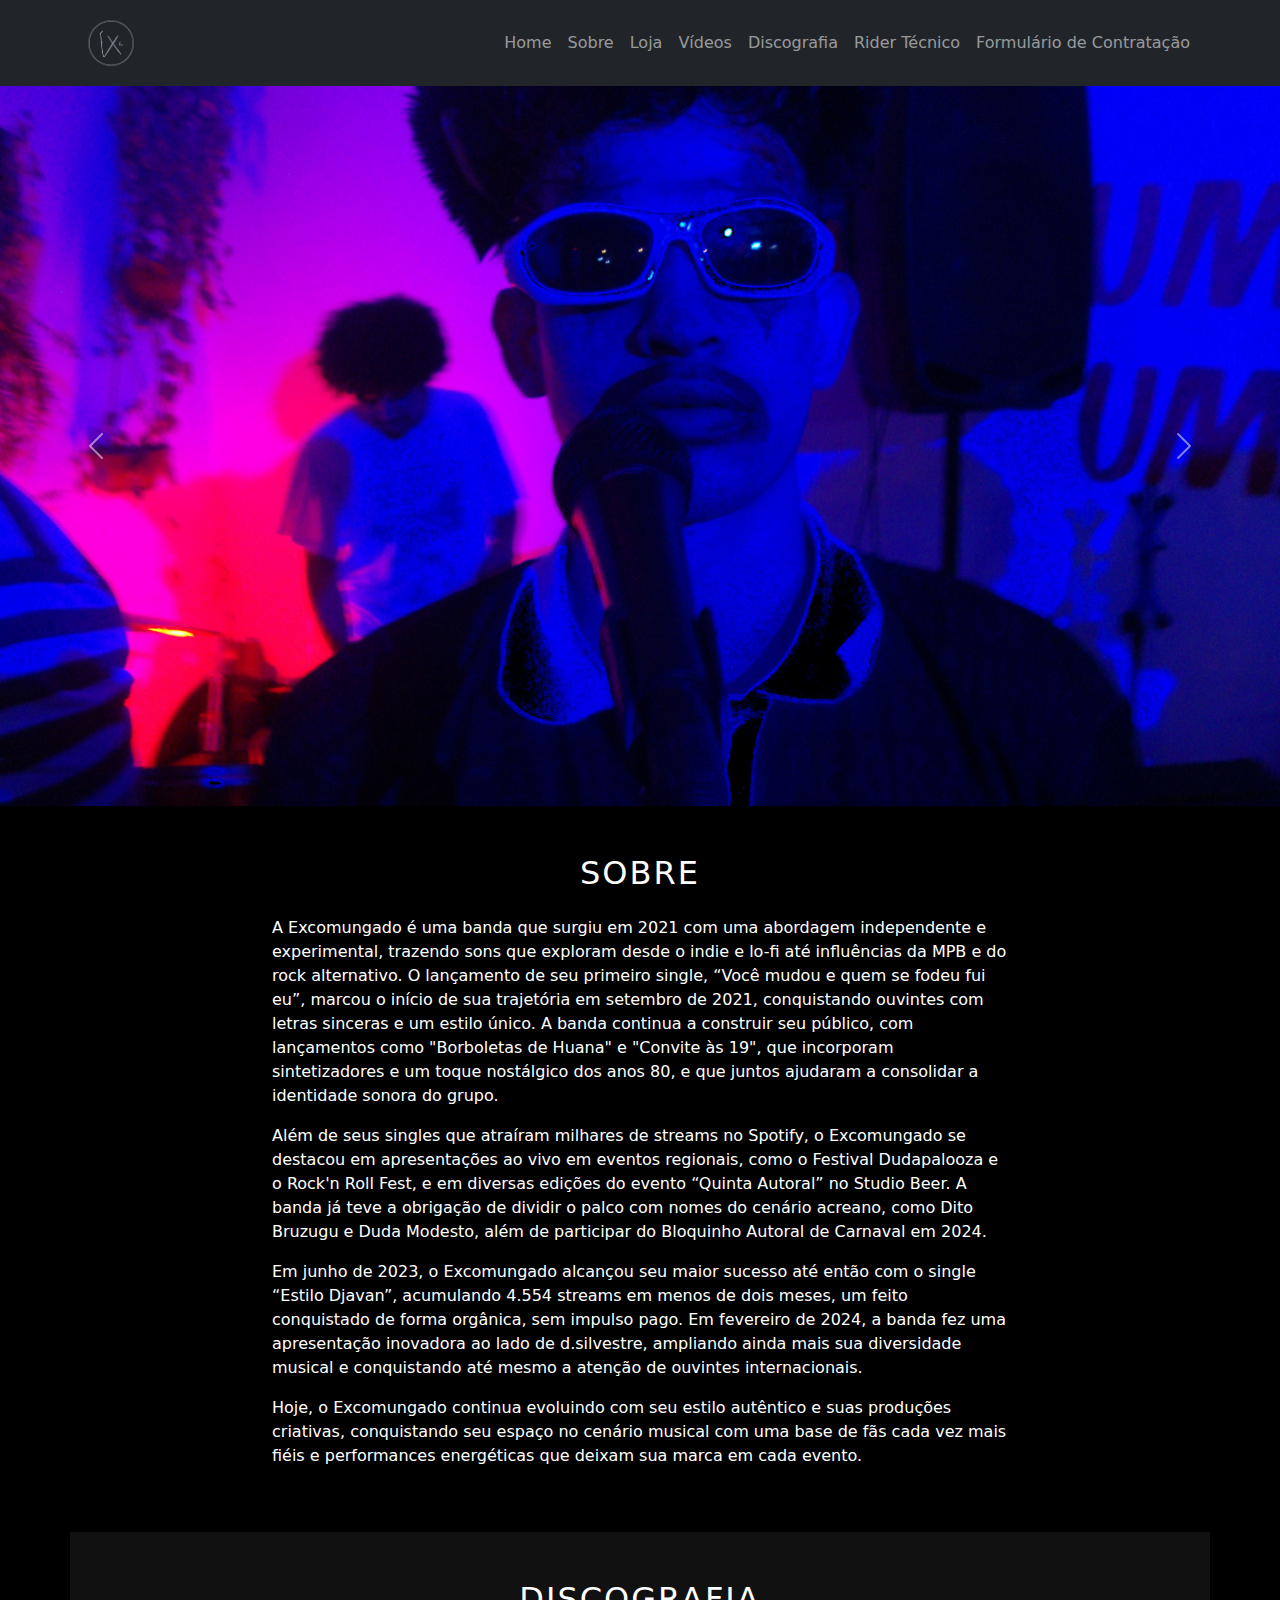
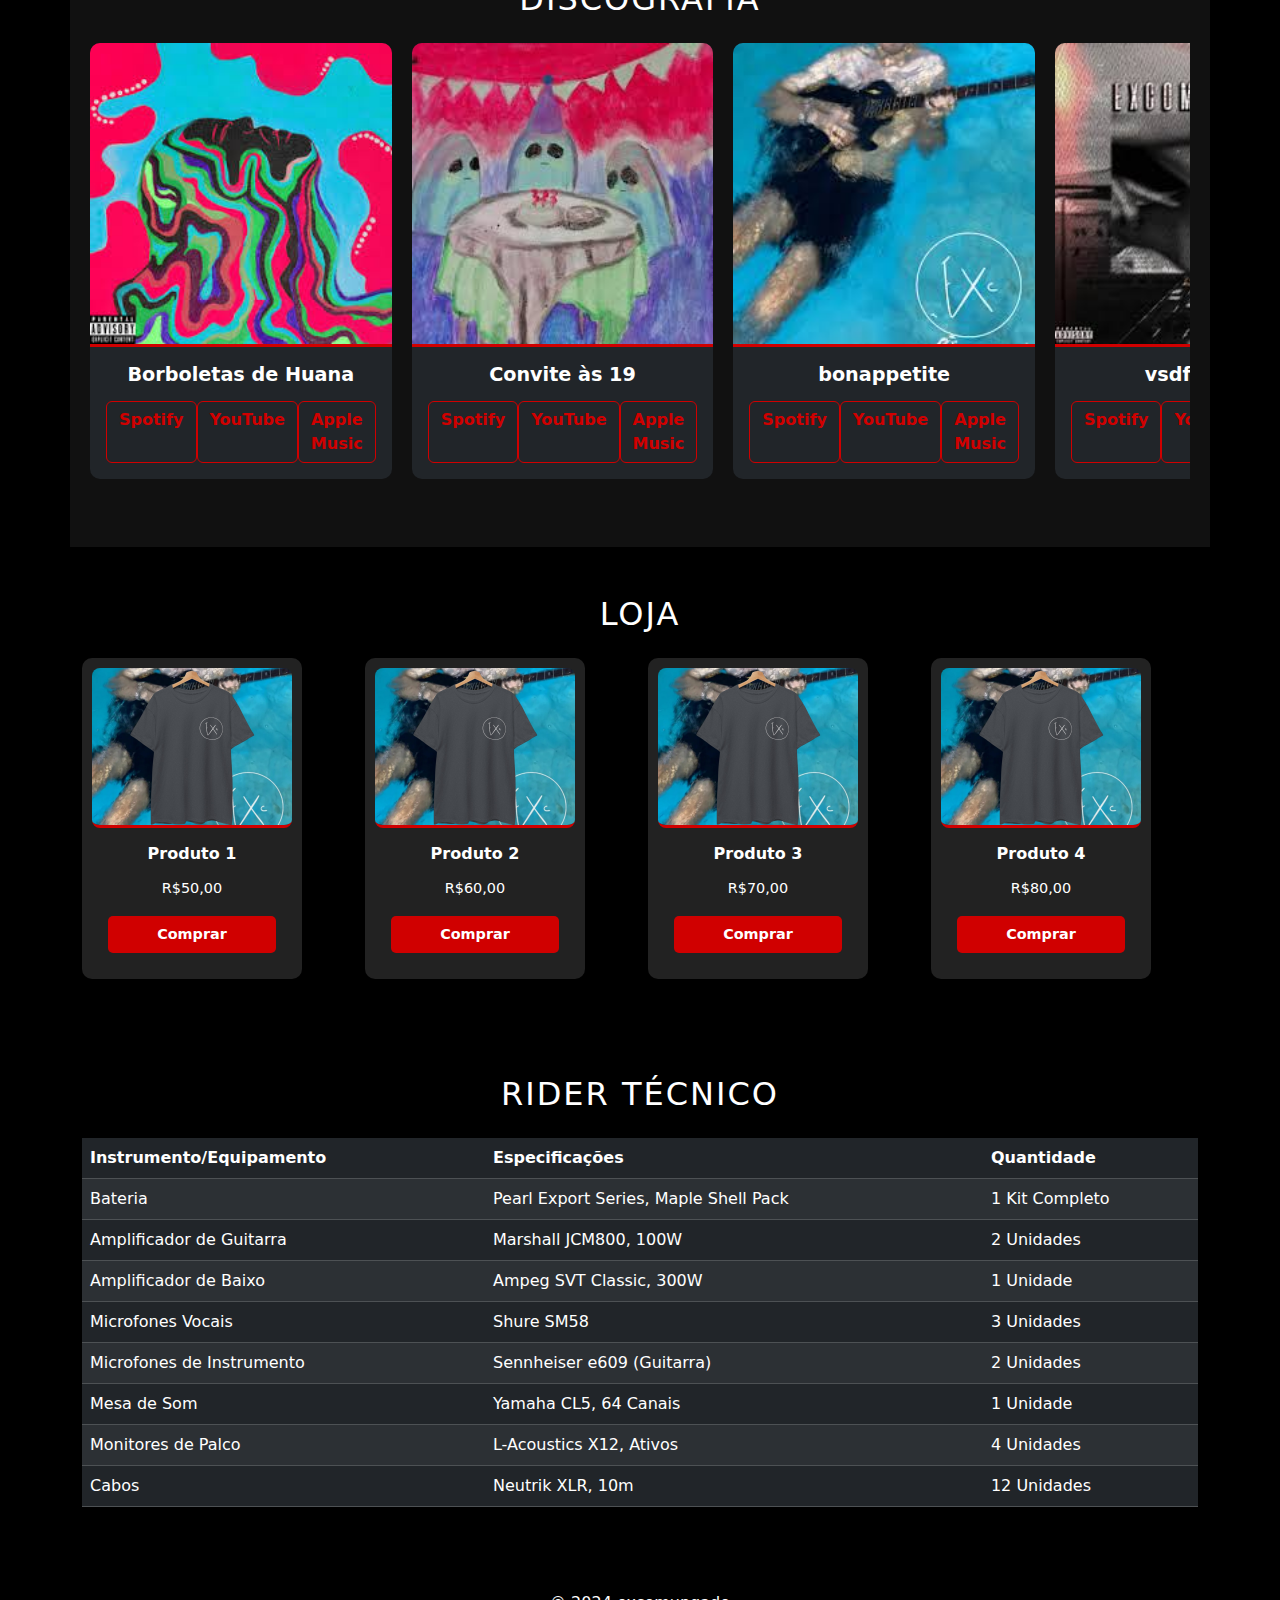
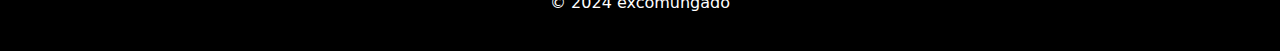
<file: index.html>
<!DOCTYPE html>
<html lang="pt-BR">
<head>
    <meta charset="UTF-8">
    <meta name="viewport" content="width=device-width, initial-scale=1.0">
    <title>Excomungado</title>
    <link href="https://cdn.jsdelivr.net/npm/bootstrap@5.3.0/dist/css/bootstrap.min.css" rel="stylesheet">
    <script src="https://cdn.jsdelivr.net/npm/bootstrap@5.3.0/dist/js/bootstrap.bundle.min.js"></script>
    <link rel="stylesheet" href="desing.css">
</head>
<body class="bg-black text-white">

    <!-- Navbar -->
    <header class="navbar navbar-expand-lg navbar-dark bg-dark">
        <div class="container">
            <!-- Logo -->
            <a class="navbar-brand d-flex align-items-center" href="#">
                <img src="logo excomungado.png" alt="Logo da Banda" class="logo">
            </a>
    
            <!-- Botão de Toggle (Menu de Hambúrguer) -->
            <button class="navbar-toggler" type="button" data-bs-toggle="collapse" data-bs-target="#navbarNav" aria-controls="navbarNav" aria-expanded="false" aria-label="Toggle navigation">
                <span class="navbar-toggler-icon"></span>
            </button>
    
            <!-- Menu de Navegação -->
            <div class="collapse navbar-collapse" id="navbarNav">
                <ul class="navbar-nav ms-auto">
                    <li class="nav-item"><a class="nav-link" href="#home">Home</a></li>
                    <li class="nav-item"><a class="nav-link" href="#about">Sobre</a></li>
                    <li class="nav-item"><a class="nav-link" href="#store">Loja</a></li>
                    <li class="nav-item"><a class="nav-link" href="videos.html">Vídeos</a></li>
                    <li class="nav-item"><a class="nav-link" href="#discografia">Discografia</a></li>
                    <li class="nav-item"><a class="nav-link" href="#rider-tecnico">Rider Técnico</a></li>
                    <li class="nav-item"><a class="nav-link" href="formulario.html">Formulário de Contratação</a></li>
                </ul>
            </div>
        </div>
    </header>
    
    <!-- Banner Carrossel -->
    <div id="carouselExample" class="carousel slide" data-bs-ride="carousel">
        <div class="carousel-inner">
            <div class="carousel-item active">
                <img src="Design sem nome (1).png" class="d-block w-100" alt="Image 1">
            </div>
            <div class="carousel-item">
                <img src="Design sem nome (2).png" class="d-block w-100" alt="Image 2">
            </div>
            <div class="carousel-item">
                <img src="Design sem nome (1).png" class="d-block w-100" alt="Image 3">
            </div>
        </div>
        <button class="carousel-control-prev" type="button" data-bs-target="#carouselExample" data-bs-slide="prev">
            <span class="carousel-control-prev-icon" aria-hidden="true"></span>
            <span class="visually-hidden">Anterior</span>
        </button>
        <button class="carousel-control-next" type="button" data-bs-target="#carouselExample" data-bs-slide="next">
            <span class="carousel-control-next-icon" aria-hidden="true"></span>
            <span class="visually-hidden">Próximo</span>
        </button>
    </div>

    <!-- Seção Sobre -->
    <section id="about" class="container py-5">
        <h2 class="text-center mb-4">Sobre</h2>
        <div class="row">
            <div class="col-md-8 mx-auto">
                <p class="text-justify">
                    A Excomungado é uma banda que surgiu em 2021 com uma abordagem independente e experimental, trazendo sons que exploram desde o indie e lo-fi até influências da MPB e do rock alternativo. O lançamento de seu primeiro single, “Você mudou e quem se fodeu fui eu”, marcou o início de sua trajetória em setembro de 2021, conquistando ouvintes com letras sinceras e um estilo único. A banda continua a construir seu público, com lançamentos como "Borboletas de Huana" e "Convite às 19", que incorporam sintetizadores e um toque nostálgico dos anos 80, e que juntos ajudaram a consolidar a identidade sonora do grupo.
                </p>
                <p class="text-justify">
                    Além de seus singles que atraíram milhares de streams no Spotify, o Excomungado se destacou em apresentações ao vivo em eventos regionais, como o Festival Dudapalooza e o Rock'n Roll Fest, e em diversas edições do evento “Quinta Autoral” no Studio Beer. A banda já teve a obrigação de dividir o palco com nomes do cenário acreano, como Dito Bruzugu e Duda Modesto, além de participar do Bloquinho Autoral de Carnaval em 2024.
                </p>
                <p class="text-justify">
                    Em junho de 2023, o Excomungado alcançou seu maior sucesso até então com o single “Estilo Djavan”, acumulando 4.554 streams em menos de dois meses, um feito conquistado de forma orgânica, sem impulso pago. Em fevereiro de 2024, a banda fez uma apresentação inovadora ao lado de d.silvestre, ampliando ainda mais sua diversidade musical e conquistando até mesmo a atenção de ouvintes internacionais.
                </p>
                <p class="text-justify">
                    Hoje, o Excomungado continua evoluindo com seu estilo autêntico e suas produções criativas, conquistando seu espaço no cenário musical com uma base de fãs cada vez mais fiéis e performances energéticas que deixam sua marca em cada evento.
                </p>
            </div>
        </div>
    </section>

 <!-- Seção Discografia -->
    <section id="discografia" class="container py-5">
        <h2 class="text-center mb-4">Discografia</h2>
        <div class="discografia-container">
            <!-- Música 1: Borboletas de Huana -->
            <div class="card-container">
                <div class="card h-100 bg-dark text-white">
                    <img src="borboletas de huana.jfif" class="card-img-top" alt="Borboletas de Huana">
                    <div class="card-body">
                        <h5 class="card-title">Borboletas de Huana</h5>
                        <div class="d-flex justify-content-around">
                            <a href="https://open.spotify.com/intl-pt/track/4oWiCKawhGb5zKaWjD8QB8?si=5b550d69dc2f49b5" class="btn btn-outline-danger" target="_blank">Spotify</a>
                            <a href="https://open.spotify.com/intl-pt/track/4oWiCKawhGb5zKaWjD8QB8?si=5b550d69dc2f49b5" class="btn btn-outline-danger" target="_blank">YouTube</a>
                            <a href="https://open.spotify.com/intl-pt/track/4oWiCKawhGb5zKaWjD8QB8?si=5b550d69dc2f49b5" class="btn btn-outline-danger" target="_blank">Apple Music</a>
                        </div>
                    </div>
                </div>
            </div>
    
            <!-- Música 2: Convite às 19 -->
            <div class="card-container">
                <div class="card h-100 bg-dark text-white">
                    <img src="convite as 19 capa.jfif" class="card-img-top" alt="Convite às 19">
                    <div class="card-body">
                        <h5 class="card-title">Convite às 19</h5>
                        <div class="d-flex justify-content-around">
                            <a href="https://open.spotify.com/intl-pt/track/1dFBG4lcEO3lFTsYrAAzeB?si=8130f423fb92476b" class="btn btn-outline-danger" target="_blank">Spotify</a>
                            <a href="https://open.spotify.com/intl-pt/track/1dFBG4lcEO3lFTsYrAAzeB?si=8130f423fb92476b" class="btn btn-outline-danger" target="_blank">YouTube</a>
                            <a href="https://open.spotify.com/intl-pt/track/1dFBG4lcEO3lFTsYrAAzeB?si=8130f423fb92476b" class="btn btn-outline-danger" target="_blank">Apple Music</a>
                        </div>
                    </div>
                </div>
            </div>
    
            <!-- Música 3: bonappetite -->
            <div class="card-container">
                <div class="card h-100 bg-dark text-white">
                    <img src="bonappetite.jfif" class="card-img-top" alt="bonappetite">
                    <div class="card-body">
                        <h5 class="card-title">bonappetite</h5>
                        <div class="d-flex justify-content-around">
                            <a href="https://open.spotify.com/intl-pt/track/444KFTPsQ2gv23tpIwRwKU?si=ddbef66885614757" class="btn btn-outline-danger" target="_blank">Spotify</a>
                            <a href="https://open.spotify.com/intl-pt/track/444KFTPsQ2gv23tpIwRwKU?si=ddbef66885614757" class="btn btn-outline-danger" target="_blank">YouTube</a>
                            <a href="https://open.spotify.com/intl-pt/track/444KFTPsQ2gv23tpIwRwKU?si=ddbef66885614757" class="btn btn-outline-danger" target="_blank">Apple Music</a>
                        </div>
                    </div>
                </div>
            </div>
    
            <!-- Música 4: vsdfdfbsifd -->
            <div class="card-container">
                <div class="card h-100 bg-dark text-white">
                    <img src="pngfodido.jfif" class="card-img-top" alt="vsdfdfbsifd">
                    <div class="card-body">
                        <h5 class="card-title">vsdfdfbsifd</h5>
                        <div class="d-flex justify-content-around">
                            <a href="https://open.spotify.com/intl-pt/track/5swGskBJK1kD7atsr9rsoh?si=543989db8f834b04" class="btn btn-outline-danger" target="_blank">Spotify</a>
                            <a href="https://open.spotify.com/intl-pt/track/5swGskBJK1kD7atsr9rsoh?si=543989db8f834b04" class="btn btn-outline-danger" target="_blank">YouTube</a>
                            <a href="https://open.spotify.com/intl-pt/track/5swGskBJK1kD7atsr9rsoh?si=543989db8f834b04" class="btn btn-outline-danger" target="_blank">Apple Music</a>
                        </div>
                    </div>
                </div>
            </div>
    
            <!-- Música 5: estilo Djavan -->
            <div class="card-container">
                <div class="card h-100 bg-dark text-white">
                    <img src="estilodjavan.jfif" class="card-img-top" alt="estilo Djavan">
                    <div class="card-body">
                        <h5 class="card-title">estilo Djavan</h5>
                        <div class="d-flex justify-content-around">
                            <a href="https://open.spotify.com/intl-pt/track/6XANPiSX6vJFyZh5ZZxl5D?si=7e94167c12e04524" class="btn btn-outline-danger" target="_blank">Spotify</a>
                            <a href="https://open.spotify.com/intl-pt/track/6XANPiSX6vJFyZh5ZZxl5D?si=7e94167c12e04524" class="btn btn-outline-danger" target="_blank">YouTube</a>
                            <a href="https://open.spotify.com/intl-pt/track/6XANPiSX6vJFyZh5ZZxl5D?si=7e94167c12e04524" class="btn btn-outline-danger" target="_blank">Apple Music</a>
                        </div>
                    </div>
                </div>
            </div>
        </div>
    </section>



 <!-- Seção Loja -->
<!-- Seção Loja -->
<section id="store" class="container py-5">
    <h2 class="text-center mb-4">Loja</h2>

    <div class="row row-cols-1 row-cols-sm-2 row-cols-md-3 row-cols-lg-4 g-3 justify-content-center">
        <!-- Produto 1 -->
        <div class="col">
            <div class="card h-100 bg-dark text-white product-card">
                <img src="WhatsApp Image 2024-11-13 at 09.27.09.jpeg" class="card-img-top" alt="Produto 1">
                <div class="card-body text-center">
                    <h5 class="card-title">Produto 1</h5>
                    <p class="card-text">R$50,00</p>
                    <a href="#" class="btn btn-danger buy-button">Comprar</a>
                </div>
            </div>
        </div>

        <!-- Produto 2 -->
        <div class="col">
            <div class="card h-100 bg-dark text-white product-card">
                <img src="WhatsApp Image 2024-11-13 at 09.27.09.jpeg" class="card-img-top" alt="Produto 2">
                <div class="card-body text-center">
                    <h5 class="card-title">Produto 2</h5>
                    <p class="card-text">R$60,00</p>
                    <a href="#" class="btn btn-danger buy-button">Comprar</a>
                </div>
            </div>
        </div>

        <!-- Produto 3 -->
        <div class="col">
            <div class="card h-100 bg-dark text-white product-card">
                <img src="WhatsApp Image 2024-11-13 at 09.27.09.jpeg" class="card-img-top" alt="Produto 3">
                <div class="card-body text-center">
                    <h5 class="card-title">Produto 3</h5>
                    <p class="card-text">R$70,00</p>
                    <a href="#" class="btn btn-danger buy-button">Comprar</a>
                </div>
            </div>
        </div>

        <!-- Produto 4 -->
        <div class="col">
            <div class="card h-100 bg-dark text-white product-card">
                <img src="WhatsApp Image 2024-11-13 at 09.27.09.jpeg" class="card-img-top" alt="Produto 4">
                <div class="card-body text-center">
                    <h5 class="card-title">Produto 4</h5>
                    <p class="card-text">R$80,00</p>
                    <a href="#" class="btn btn-danger buy-button">Comprar</a>
                </div>
            </div>
        </div>
    </div>
</section>


    <!-- Seção Rider Técnico -->
    <section id="rider-tecnico" class="container py-5">
        <h2 class="text-center mb-4">Rider Técnico</h2>
        <div class="table-responsive">
            <table class="table table-dark table-striped">
                <thead>
                    <tr>
                        <th>Instrumento/Equipamento</th>
                        <th>Especificações</th>
                        <th>Quantidade</th>
                    </tr>
                </thead>
                <tbody>
                    <tr>
                        <td>Bateria</td>
                        <td>Pearl Export Series, Maple Shell Pack</td>
                        <td>1 Kit Completo</td>
                    </tr>
                    <tr>
                        <td>Amplificador de Guitarra</td>
                        <td>Marshall JCM800, 100W</td>
                        <td>2 Unidades</td>
                    </tr>
                    <tr>
                        <td>Amplificador de Baixo</td>
                        <td>Ampeg SVT Classic, 300W</td>
                        <td>1 Unidade</td>
                    </tr>
                    <tr>
                        <td>Microfones Vocais</td>
                        <td>Shure SM58</td>
                        <td>3 Unidades</td>
                    </tr>
                    <tr>
                        <td>Microfones de Instrumento</td>
                        <td>Sennheiser e609 (Guitarra)</td>
                        <td>2 Unidades</td>
                    </tr>
                    <tr>
                        <td>Mesa de Som</td>
                        <td>Yamaha CL5, 64 Canais</td>
                        <td>1 Unidade</td>
                    </tr>
                    <tr>
                        <td>Monitores de Palco</td>
                        <td>L-Acoustics X12, Ativos</td>
                        <td>4 Unidades</td>
                    </tr>
                    <tr>
                        <td>Cabos</td>
                        <td>Neutrik XLR, 10m</td>
                        <td>12 Unidades</td>
                    </tr>
                </tbody>
            </table>
        </div>
    </section>

    <!-- Footer -->
    <footer class="footer">
        <p>&copy; 2024 excomungado</p>
    </footer>

    <script src="carousel.js"></script>

<script>
    document.addEventListener("DOMContentLoaded", function () {
        const toggleButton = document.querySelector(".menu-toggle");
        const menu = document.querySelector(".menu");

        toggleButton.addEventListener("click", function () {
            menu.classList.toggle("active");
        });
    });
</script>
</file>
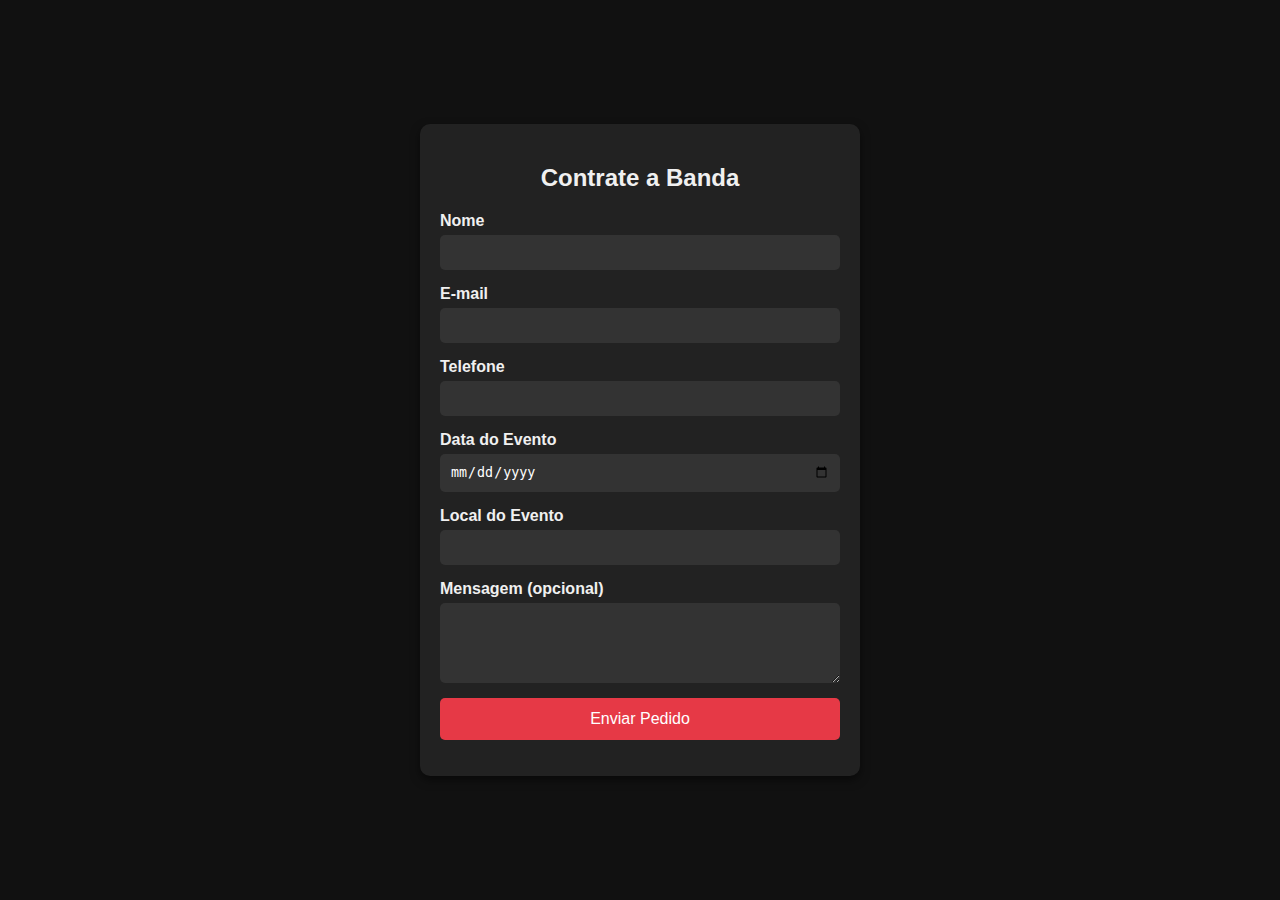
<file: formulario.html>
<html lang="pt-BR">
<head>
    <meta charset="UTF-8">
    <meta name="viewport" content="width=device-width, initial-scale=1.0">
    <title>Contratação da Banda</title>
    <style>
        body {
            font-family: Arial, sans-serif;
            background-color: #111;
            color: #f0f0f0;
            display: flex;
            justify-content: center;
            align-items: center;
            height: 100vh;
            margin: 0;
        }
        .form-container {
            background: #222;
            padding: 20px;
            border-radius: 10px;
            box-shadow: 0px 4px 10px rgba(0, 0, 0, 0.5);
            max-width: 400px;
            width: 100%;
        }
        h2 {
            text-align: center;
            margin-bottom: 20px;
        }
        label {
            display: block;
            margin-bottom: 5px;
            font-weight: bold;
        }
        input, textarea {
            width: 100%;
            padding: 10px;
            margin-bottom: 15px;
            border: none;
            border-radius: 5px;
            background: #333;
            color: #fff;
        }
        button {
            width: 100%;
            padding: 12px;
            background: #e63946;
            border: none;
            color: white;
            font-size: 1em;
            border-radius: 5px;
            cursor: pointer;
            transition: background 0.3s;
        }
        button:hover {
            background: #d62839;
        }
    </style>
</head>
<body>
    <div class="form-container">
        <h2>Contrate a Banda</h2>
        <form action="#" method="POST">
            <label for="name">Nome</label>
            <input type="text" id="name" name="name" required>
            
            <label for="email">E-mail</label>
            <input type="email" id="email" name="email" required>
            
            <label for="phone">Telefone</label>
            <input type="tel" id="phone" name="phone" required>
            
            <label for="date">Data do Evento</label>
            <input type="date" id="date" name="date" required>
            
            <label for="location">Local do Evento</label>
            <input type="text" id="location" name="location" required>
            
            <label for="message">Mensagem (opcional)</label>
            <textarea id="message" name="message" rows="4"></textarea>
            
            <button type="submit">Enviar Pedido</button>
        </form>
    </div>
</body>
</html>
</file>
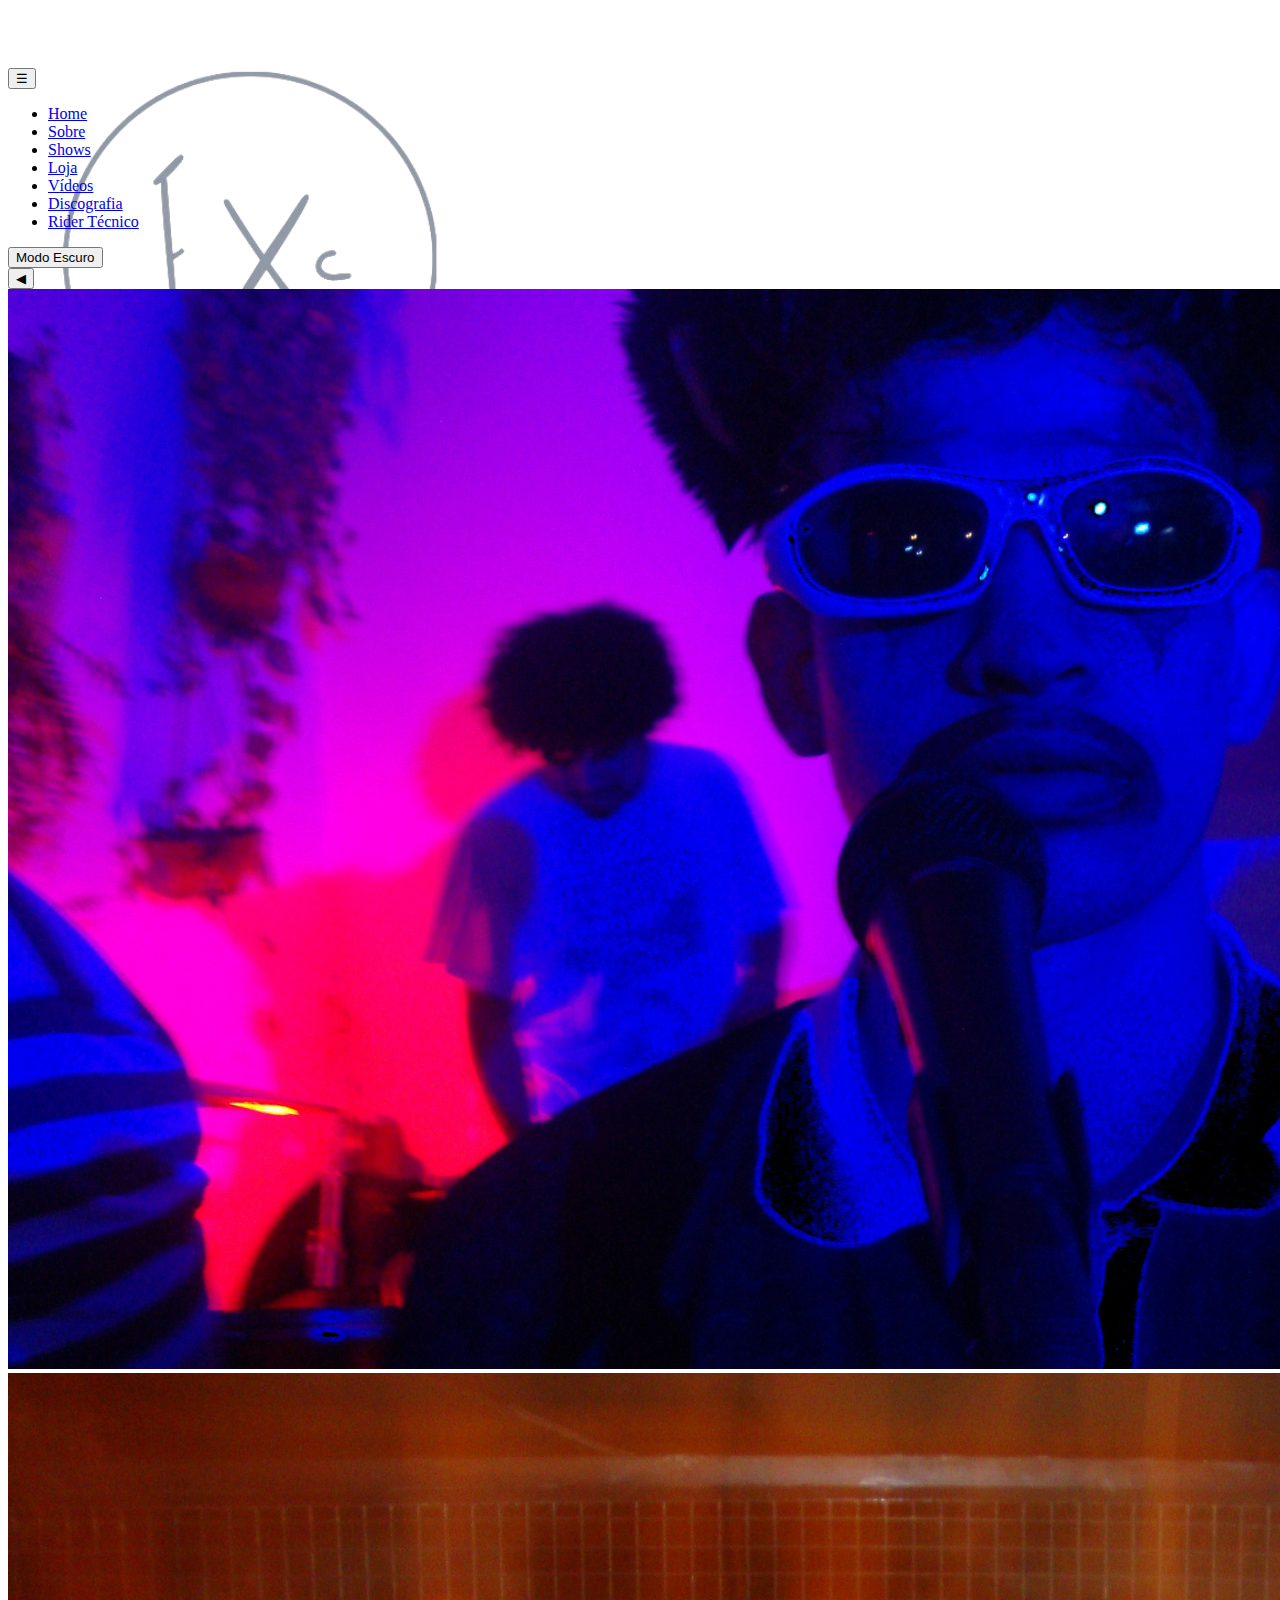
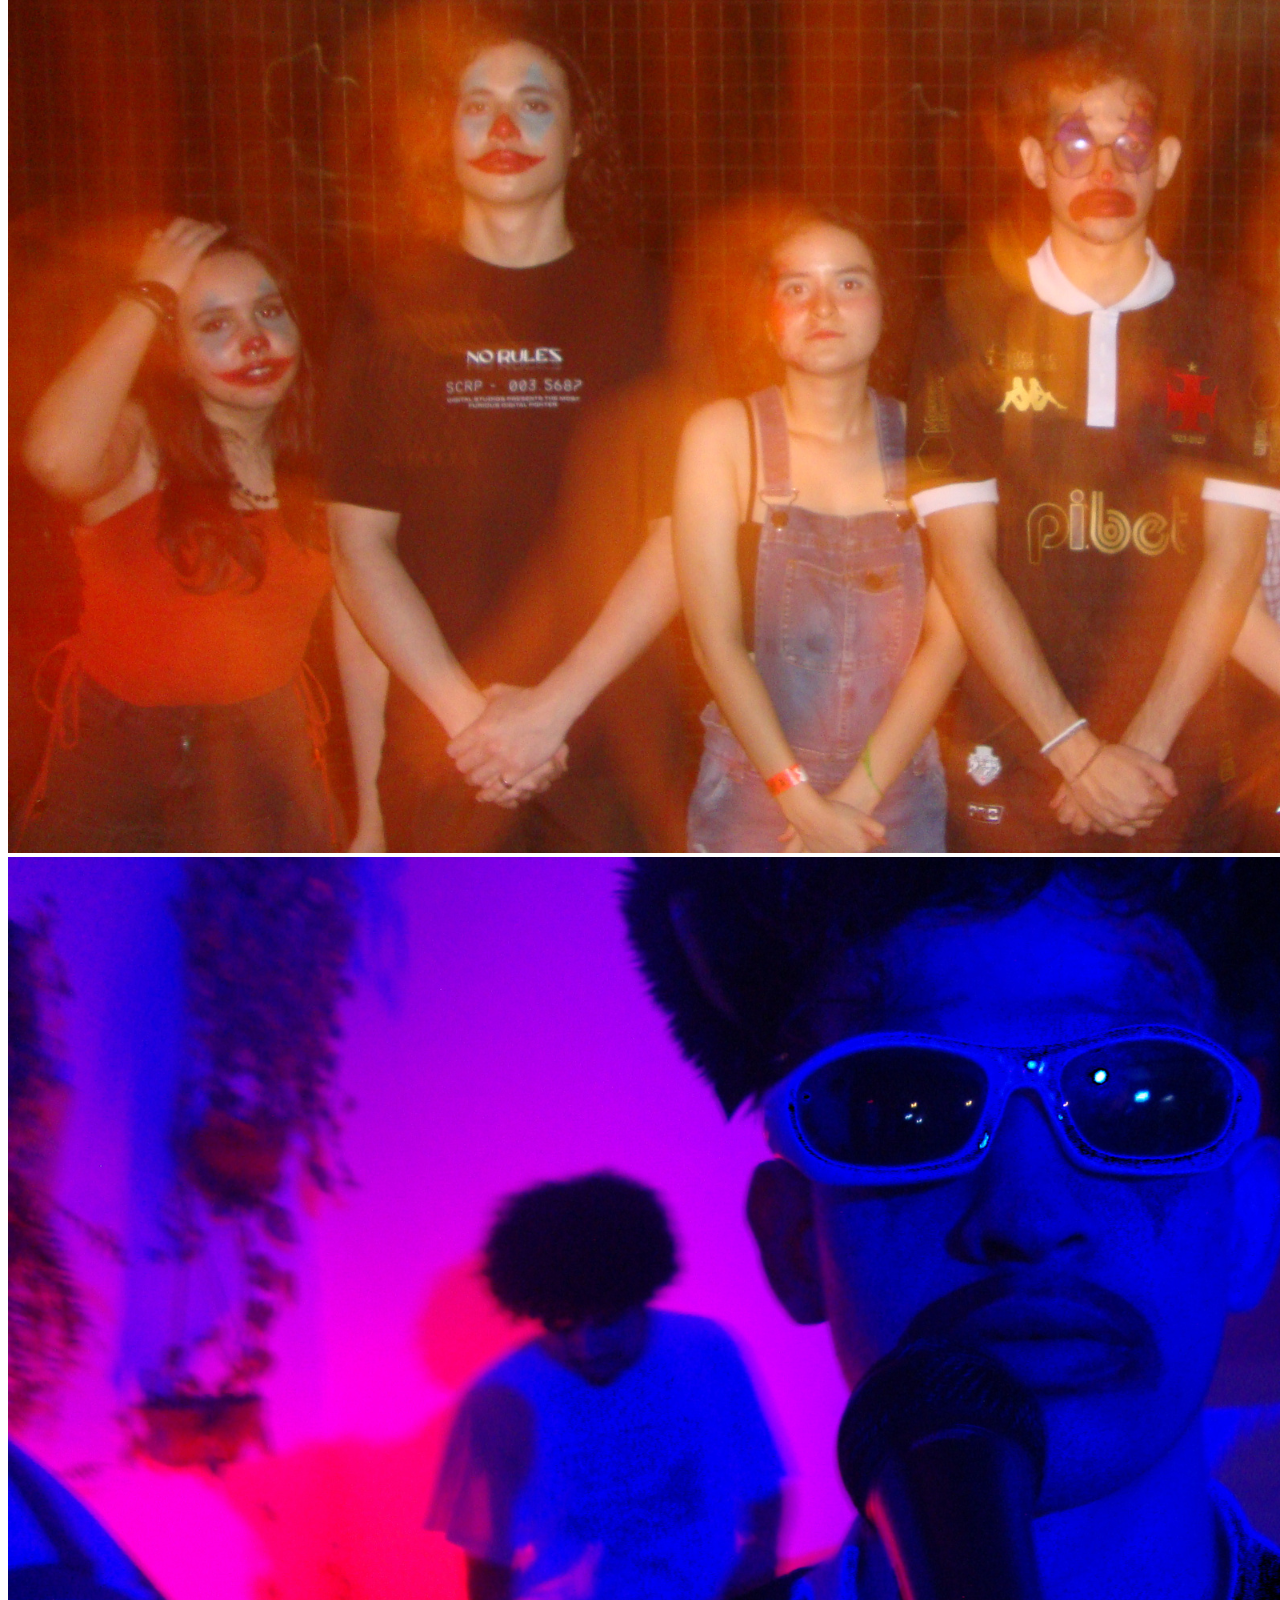
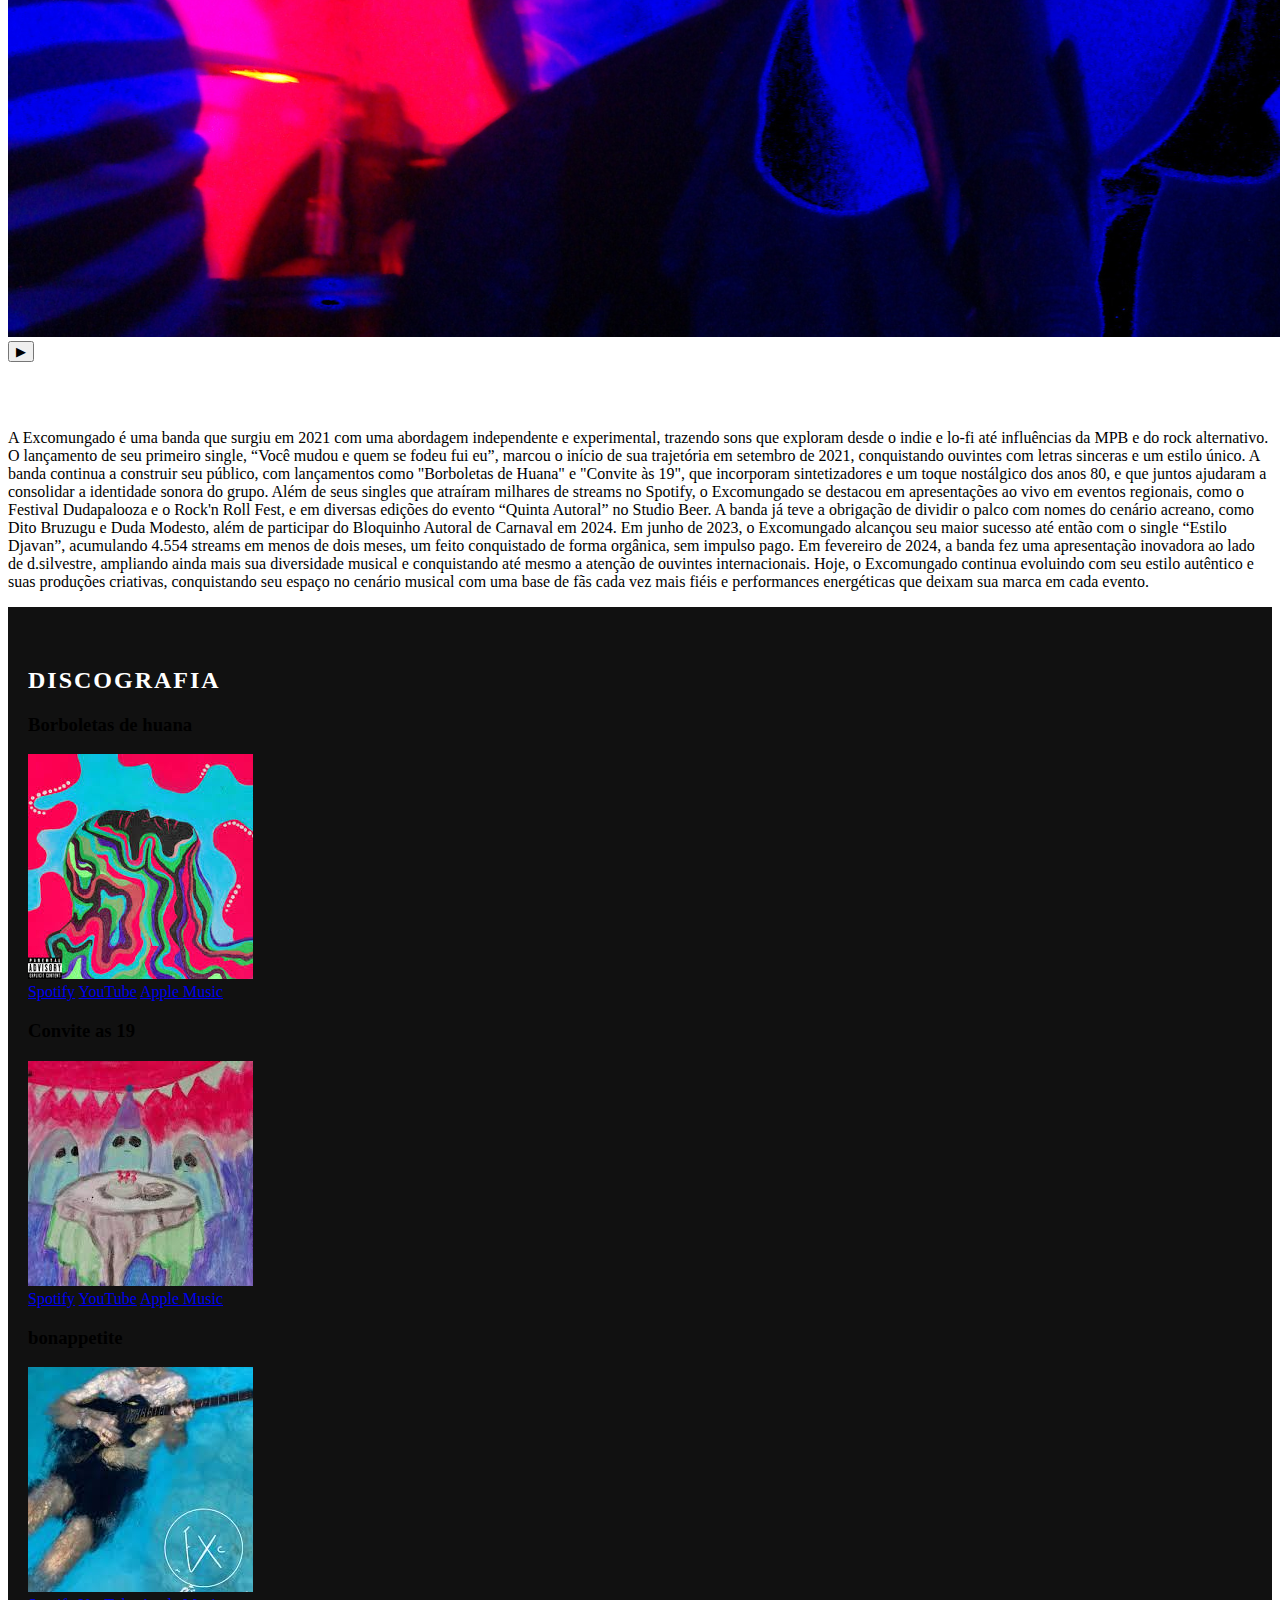
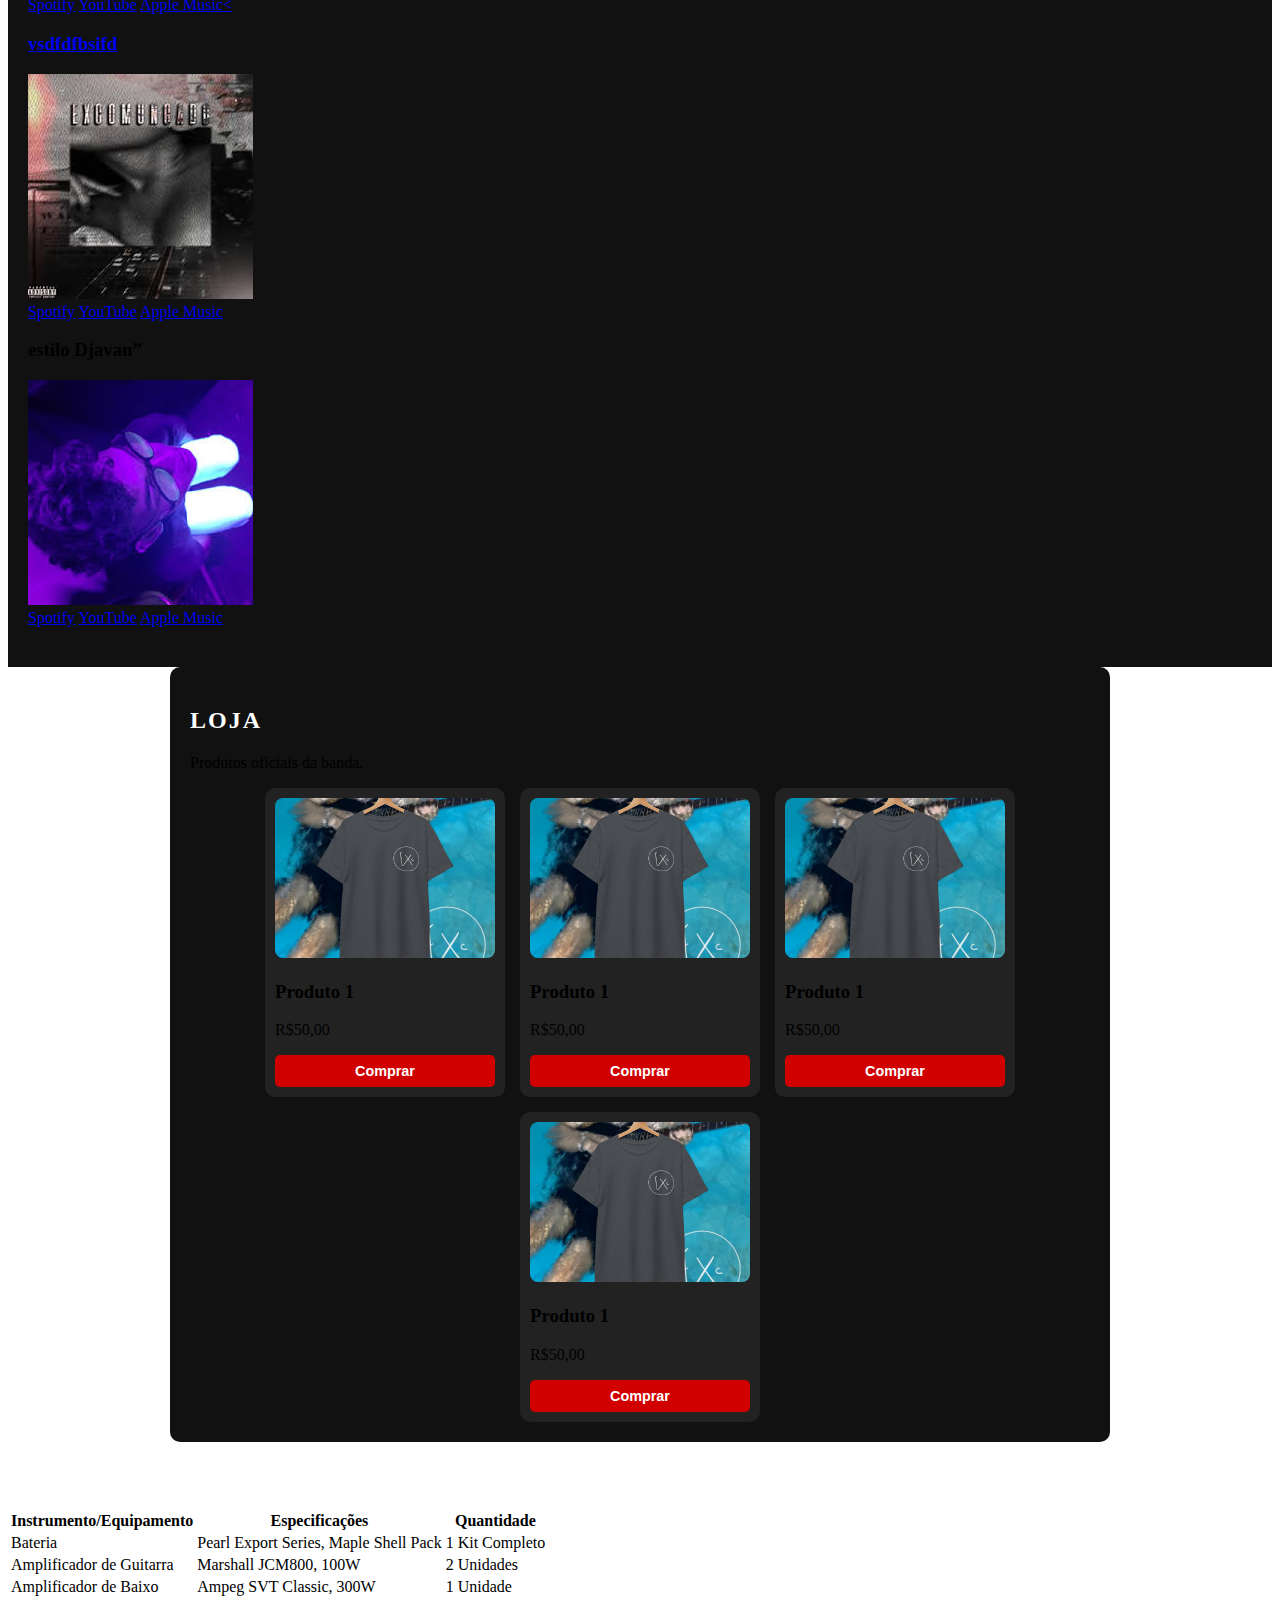
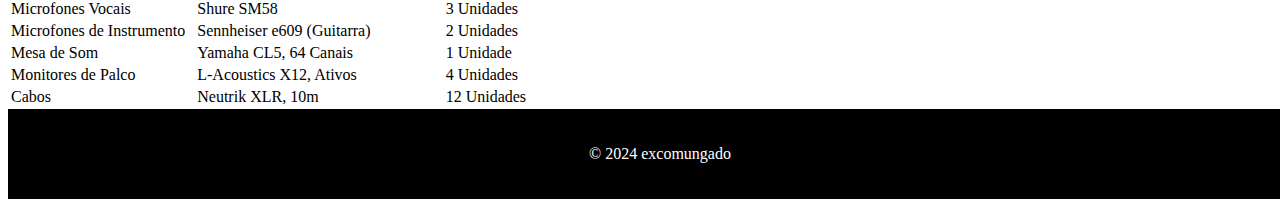
<file: interface.html>
<!DOCTYPE html>
<html lang="en">
<head>
    <meta charset="UTF-8">
    <meta name="viewport" content="width=device-width, initial-scale=1.0">
    <title>excomungado</title>
    <link rel="stylesheet" href="desing.css">
</head>
<body>
    
    <!-- Navbar -->
    <header class="navbar">
        <div class="navbar-container">
            <div class="logo">
                <img src="logo excomungado.png" alt="Logo da Banda">
            </div>
            <button class="menu-toggle" aria-label="Toggle menu">
                &#9776; <!-- Ícone de hambúrguer -->
            </button>
            <nav>
                <ul class="menu">
                    <li><a href="#home">Home</a></li>
                    <li><a href="#about">Sobre</a></li>
                    <li><a href="#shows">Shows</a></li>
                    <li><a href="#store">Loja</a></li>
                    <li><a href="videos.html">Vídeos</a></li>
                    <li><a href="#discografia">Discografia</a></li>
                    <li><a href="#rider-tecnico">Rider Técnico</a></li>
                </ul>
            </nav>
        </div>
    
            <button class="theme-toggle" onclick="toggleTheme()">Modo Escuro</button>
        </div>
            </nav>
        </div>
    </header>

    <!-- Banner Carrossel -->
    <div class="carousel">
        <button class="carousel-control prev">◀</button>
        <div class="carousel-wrapper">
            <div class="carousel-images">
                <img src="Design sem nome (1).png" alt="Image 1">
                <img src="Design sem nome (2).png" alt="Image 2">
                <img src="Design sem nome (1).png" alt="Image 3">
            </div>
        </div>
        <button class="carousel-control next">▶</button>
    </div>
    
    
    
    <!-- Seções da página -->
    <section id="about" class="section">
        <h2>Sobre</h2>
        <p>A Excomungado é uma banda que surgiu em 2021 com uma abordagem independente e experimental, trazendo sons que exploram desde o indie e lo-fi até influências da MPB e do rock alternativo. O lançamento de seu primeiro single, “Você mudou e quem se fodeu fui eu”, marcou o início de sua trajetória em setembro de 2021, conquistando ouvintes com letras sinceras e um estilo único. A banda continua a construir seu público, com lançamentos como "Borboletas de Huana" e "Convite às 19", que incorporam sintetizadores e um toque nostálgico dos anos 80, e que juntos ajudaram a consolidar a identidade sonora do grupo.

            Além de seus singles que atraíram milhares de streams no Spotify, o Excomungado se destacou em apresentações ao vivo em eventos regionais, como o Festival Dudapalooza e o Rock'n Roll Fest, e em diversas edições do evento “Quinta Autoral” no Studio Beer. A banda já teve a obrigação de dividir o palco com nomes do cenário acreano, como Dito Bruzugu e Duda Modesto, além de participar do Bloquinho Autoral de Carnaval em 2024.
            
            Em junho de 2023, o Excomungado alcançou seu maior sucesso até então com o single “Estilo Djavan”, acumulando 4.554 streams em menos de dois meses, um feito conquistado de forma orgânica, sem impulso pago. Em fevereiro de 2024, a banda fez uma apresentação inovadora ao lado de d.silvestre, ampliando ainda mais sua diversidade musical e conquistando até mesmo a atenção de ouvintes internacionais.
            
            Hoje, o Excomungado continua evoluindo com seu estilo autêntico e suas produções criativas, conquistando seu espaço no cenário musical com uma base de fãs cada vez mais fiéis e performances energéticas que deixam sua marca em cada evento.</p>
    </section>
    <!-- Seção Discografia -->
<section id="discografia" class="discografia-section">
    <h2 class="discografia-title">Discografia</h2>
    <div class="musica-grid">
    <div class="musica">
        <h3>Borboletas de huana</h3>
        <p></p>
        <img src="borboletas de huana.jfif" alt="Logo da Banda">
        <div class="links-streaming">
            <a href="https://open.spotify.com/intl-pt/track/4oWiCKawhGb5zKaWjD8QB8?si=5b550d69dc2f49b5" target="_blank">Spotify</a>
            <a href="https://open.spotify.com/intl-pt/track/4oWiCKawhGb5zKaWjD8QB8?si=5b550d69dc2f49b5" target="_blank">YouTube</a>
            <a href="https://open.spotify.com/intl-pt/track/4oWiCKawhGb5zKaWjD8QB8?si=5b550d69dc2f49b5" target="_blank">Apple Music</a>
        </div>
    </div>

    <div class="musica">
        <h3>Convite as 19</h3>
        <p></p>
        <img src="convite as 19 capa.jfif" alt="Logo da Banda">
        <div class="links-streaming">
            <a href="https://open.spotify.com/intl-pt/track/1dFBG4lcEO3lFTsYrAAzeB?si=8130f423fb92476b" target="_blank">Spotify</a>
            <a href="https://open.spotify.com/intl-pt/track/1dFBG4lcEO3lFTsYrAAzeB?si=8130f423fb92476b" target="_blank">YouTube</a>
            <a href="https://open.spotify.com/intl-pt/track/1dFBG4lcEO3lFTsYrAAzeB?si=8130f423fb92476b" target="_blank">Apple Music</a>
        </div>
    </div>

    <div class="musica">
        <h3>bonappetite</h3>
        <p></p>
        <img src="bonappetite.jfif" alt="Logo da Banda">
        <div class="links-streaming">
            <a href="https://open.spotify.com/intl-pt/track/444KFTPsQ2gv23tpIwRwKU?si=ddbef66885614757" target="_blank">Spotify</a>
            <a href="https://open.spotify.com/intl-pt/track/444KFTPsQ2gv23tpIwRwKU?si=ddbef66885614757 target="_blank">YouTube</a>
            <a href="https://open.spotify.com/intl-pt/track/444KFTPsQ2gv23tpIwRwKU?si=ddbef66885614757" target="_blank">Apple Music<
        </div>
    </div>

    <div class="musica">
        <h3>vsdfdfbsifd</h3>
        <p></p>
        <img src="pngfodido.jfif" alt="Logo da Banda">
        <div class="links-streaming">
            <a href="https://open.spotify.com/intl-pt/track/5swGskBJK1kD7atsr9rsoh?si=543989db8f834b04" target="_blank">Spotify</a>
            <a href="https://open.spotify.com/intl-pt/track/5swGskBJK1kD7atsr9rsoh?si=543989db8f834b04" target="_blank">YouTube</a>
            <a href="https://open.spotify.com/intl-pt/track/5swGskBJK1kD7atsr9rsoh?si=543989db8f834b04" target="_blank">Apple Music</a>
        </div>
    </div>

    <div class="musica">
        <h3>estilo Djavan”</h3>
        <p></p>
        <img src="estilodjavan.jfif" alt="Logo da Banda">
        <div class="links-streaming">
            <a href="https://open.spotify.com/intl-pt/track/6XANPiSX6vJFyZh5ZZxl5D?si=7e94167c12e04524" target="_blank">Spotify</a>
            <a href="https://open.spotify.com/intl-pt/track/6XANPiSX6vJFyZh5ZZxl5D?si=7e94167c12e04524" target="_blank">YouTube</a>
            <a href="https://open.spotify.com/intl-pt/track/6XANPiSX6vJFyZh5ZZxl5D?si=7e94167c12e04524" target="_blank">Apple Music</a>
        </div>
    </div>
</section>

    <section id="store" class="section store">
        <div class="store-header">
            <h2>Loja</h2>
            <p>Produtos oficiais da banda.</p>
        </div>
        <div class="product-grid">
            <div class="product-card">
                <img src="WhatsApp Image 2024-11-13 at 09.27.09.jpeg" alt="Produto 1">
                <h3>Produto 1</h3>
                <p class="price">R$50,00</p>
                <button class="buy-button">Comprar</button>
            </div>
            <div class="product-card">
                <img src="WhatsApp Image 2024-11-13 at 09.27.09.jpeg" alt="Produto 1">
                <h3>Produto 1</h3>
                <p class="price">R$50,00</p>
                <button class="buy-button">Comprar</button>
            </div>
            <div class="product-card">
                <img src="WhatsApp Image 2024-11-13 at 09.27.09.jpeg" alt="Produto 1">
                <h3>Produto 1</h3>
                <p class="price">R$50,00</p>
                <button class="buy-button">Comprar</button>
            </div>
            <div class="product-card">
                <img src="WhatsApp Image 2024-11-13 at 09.27.09.jpeg" alt="Produto 1">
                <h3>Produto 1</h3>
                <p class="price">R$50,00</p>
                <button class="buy-button">Comprar</button>
            </div>
        </div>
    </section>

    <!-- Rider Técnico -->
    <section id="rider-tecnico" class="rider-section">
        <h2>Rider Técnico</h2>
        <div class="rider-container">
            <table class="rider-table">
                <thead>
                    <tr>
                        <th>Instrumento/Equipamento</th>
                        <th>Especificações</th>
                        <th>Quantidade</th>
                    </tr>
                </thead>
                <tbody>
                    <tr>
                        <td>Bateria</td>
                        <td>Pearl Export Series, Maple Shell Pack</td>
                        <td>1 Kit Completo</td>
                    </tr>
                    <tr>
                        <td>Amplificador de Guitarra</td>
                        <td>Marshall JCM800, 100W</td>
                        <td>2 Unidades</td>
                    </tr>
                    <tr>
                        <td>Amplificador de Baixo</td>
                        <td>Ampeg SVT Classic, 300W</td>
                        <td>1 Unidade</td>
                    </tr>
                    <tr>
                        <td>Microfones Vocais</td>
                        <td>Shure SM58</td>
                        <td>3 Unidades</td>
                    </tr>
                    <tr>
                        <td>Microfones de Instrumento</td>
                        <td>Sennheiser e609 (Guitarra)</td>
                        <td>2 Unidades</td>
                    </tr>
                    <tr>
                        <td>Mesa de Som</td>
                        <td>Yamaha CL5, 64 Canais</td>
                        <td>1 Unidade</td>
                    </tr>
                    <tr>
                        <td>Monitores de Palco</td>
                        <td>L-Acoustics X12, Ativos</td>
                        <td>4 Unidades</td>
                    </tr>
                    <tr>
                        <td>Cabos</td>
                        <td>Neutrik XLR, 10m</td>
                        <td>12 Unidades</td>
                    </tr>
                </tbody>
            </table>
        </div>
    </section>

    <!-- Footer -->
    <footer class="footer">
        <p>&copy; 2024 excomungado</p>
    </footer>

    <script src="carousel.js"></script>

</body>
</html>
<script>
  function toggleTheme() {
    const body = document.body;
    const button = document.querySelector('.theme-toggle');

    body.classList.toggle('light-mode');

    if (body.classList.contains('light-mode')) {
        button.textContent = 'Modo Escuro'; // Atualiza o texto do botão
    } else {
        button.textContent = 'Modo Claro';
    }
}
document.querySelector('.menu-toggle').addEventListener('click', function () {
    document.querySelector('.menu').classList.toggle('active');
});


</script>
</file>
<file: desing.css>
/* Ajuste do tamanho da logo */
.logo {
    height: 60px;  /* Aumenta a altura da logo */
    max-width: 100%; /* Garante que a logo não ultrapasse o contêiner */
}

/* Ajuste do espaçamento */
.navbar-brand {
    margin-right: 20px; /* Dá um espaço entre a logo e o menu */
}

#discografia {
    background-color: #111;
    padding: 40px 20px;
}

h2 {
    color: #fff;
    text-transform: uppercase;
    letter-spacing: 2px;
}

/* Grid Responsivo das Músicas */
.discografia-container {
    display: flex;
    gap: 20px;
    overflow-x: auto;
    padding-bottom: 20px;
    scroll-snap-type: x mandatory;
}

/* Cada Card de Música */
.card-container {
    flex: 0 0 250px;
    scroll-snap-align: start;
}

/* Estilização dos Cards */
.card {
    border: none;
    border-radius: 10px;
    overflow: hidden;
    transition: transform 0.3s, box-shadow 0.3s;
}

.card:hover {
    transform: translateY(-5px);
    box-shadow: 0px 5px 15px rgba(255, 0, 0, 0.5);
}

/* Imagens das Músicas */
.card-img-top {
    width: 100%;
    height: auto;
    border-bottom: 3px solid #d00000;
}

/* Título da Música */
.card-title {
    font-size: 1.2rem;
    font-weight: bold;
    text-align: center;
    margin-bottom: 15px;
}

/* Botões de Streaming */
.btn-outline-danger {
    border-color: #d00000;
    color: #d00000;
    font-weight: bold;
    transition: 0.3s;
}

.btn-outline-danger:hover {
    background-color: #d00000;
    color: #fff;
}

/* Barra de Rolagem Customizada */
.discografia-container::-webkit-scrollbar {
    height: 8px;
}

.discografia-container::-webkit-scrollbar-track {
    background: #222;
    border-radius: 10px;
}

.discografia-container::-webkit-scrollbar-thumb {
    background: #d00000;
    border-radius: 10px;
}
/* Ajustes gerais da loja */
/* Seção da loja */
.store {
    background-color: #111;
    border-radius: 10px;
    padding: 20px;
    max-width: 900px;
    margin: auto;
}

/* Grid de produtos responsivo */
.product-grid {
    display: flex;
    flex-wrap: wrap;
    justify-content: center;
    gap: 15px;
}

/* Cartão do produto */
.product-card {
    background-color: #222 !important;
    border-radius: 10px;
    padding: 10px;
    transition: transform 0.3s;
    width: 220px; /* Tamanho padrão */
}

/* Hover suave */
.product-card:hover {
    transform: translateY(-3px);
}

/* Ajuste da imagem do produto */
.product-card img {
    width: 100%;
    height: 160px;
    object-fit: cover;
    border-radius: 8px;
}

/* Tamanho do título e preço */
.product-card .card-title {
    font-size: 1rem;
    font-weight: bold;
}

.product-card .card-text {
    font-size: 0.9rem;
}

/* Botão de compra responsivo */
.buy-button {
    background-color: #d00000 !important;
    border: none;
    padding: 8px;
    color: #fff;
    cursor: pointer;
    width: 100%;
    border-radius: 5px;
    font-size: 0.9rem;
    font-weight: bold;
    transition: background-color 0.3s;
}

.buy-button:hover {
    background-color: #b20000 !important;
}

/* 🌍 Responsividade para tablets e celulares */
@media (max-width: 768px) {
    .store {
        padding: 15px;
        max-width: 100%;
    }

    .product-grid {
        gap: 10px;
    }

    .product-card {
        width: 180px; /* Reduz tamanho dos produtos */
    }

    .product-card img {
        height: 140px; /* Ajusta altura da imagem */
    }

    .product-card .card-title {
        font-size: 0.9rem;
    }

    .product-card .card-text {
        font-size: 0.8rem;
    }

    .buy-button {
        padding: 6px;
        font-size: 0.8rem;
    }
}

@media (max-width: 480px) {
    .product-card {
        width: 100%; /* Produtos ocupam toda a largura no celular */
    }

    .product-card img {
        height: 130px;
    }

    .buy-button {
        padding: 10px;
        font-size: 1rem;
    }
}


.footer {
    width: 100%;
    background-color: #000;
    padding: 20px;
    text-align: center;
    color: #fff; /* Texto branco */
}
</file>
